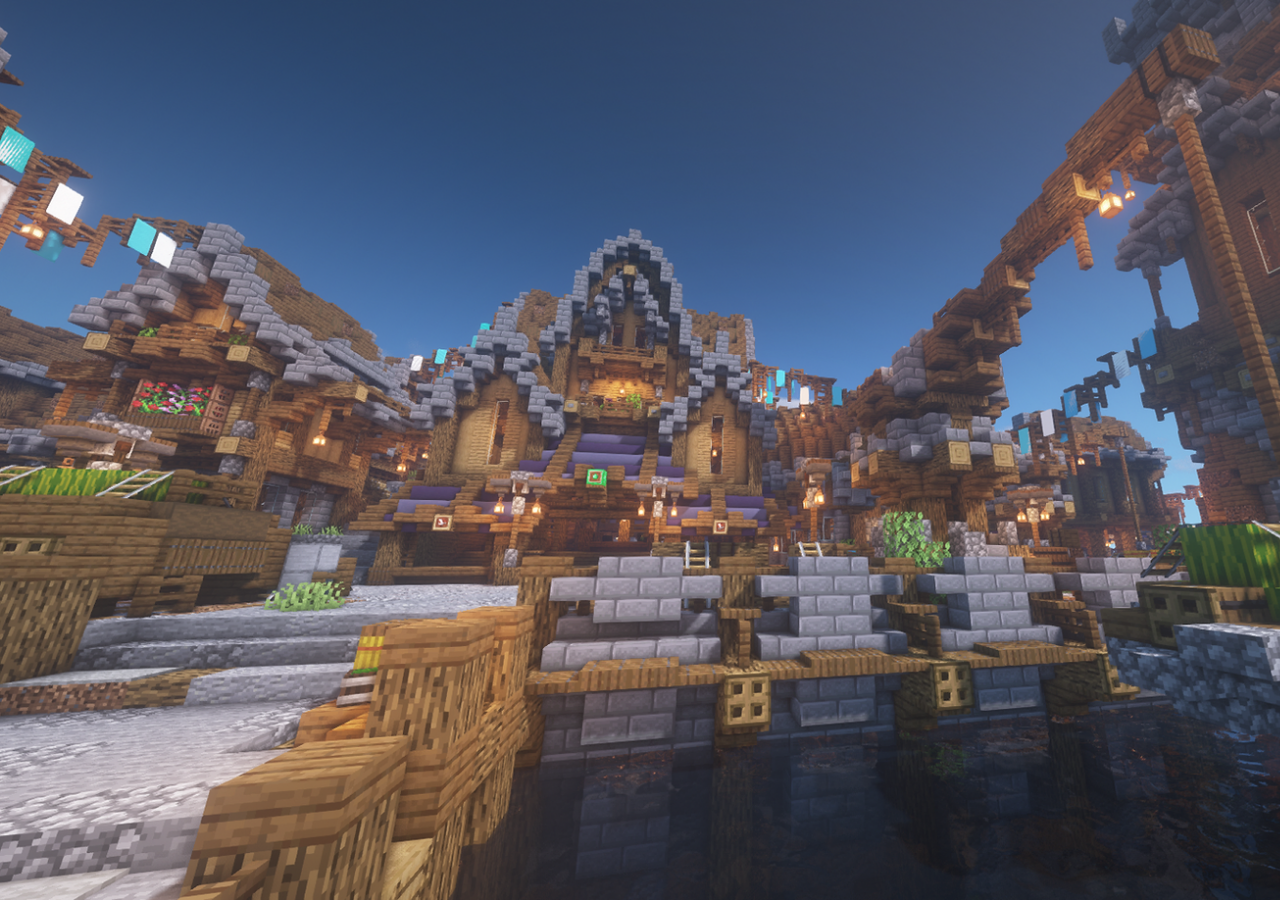
<file: index.html>
﻿<!DOCTYPE html>
<html lang="ja">

<head>
  <meta charset="UTF-8">
  <meta name="viewport" content="width=device-width, initial-scale=1.0">
  <title>Coretol</title>
  <style>
    body {
      background: url("img/background.webp");
      background-repeat: no-repeat;
      background-size: cover;
      background-attachment: fixed;
    }
  </style>
</head>

<body>

</body>

</html>
</file>
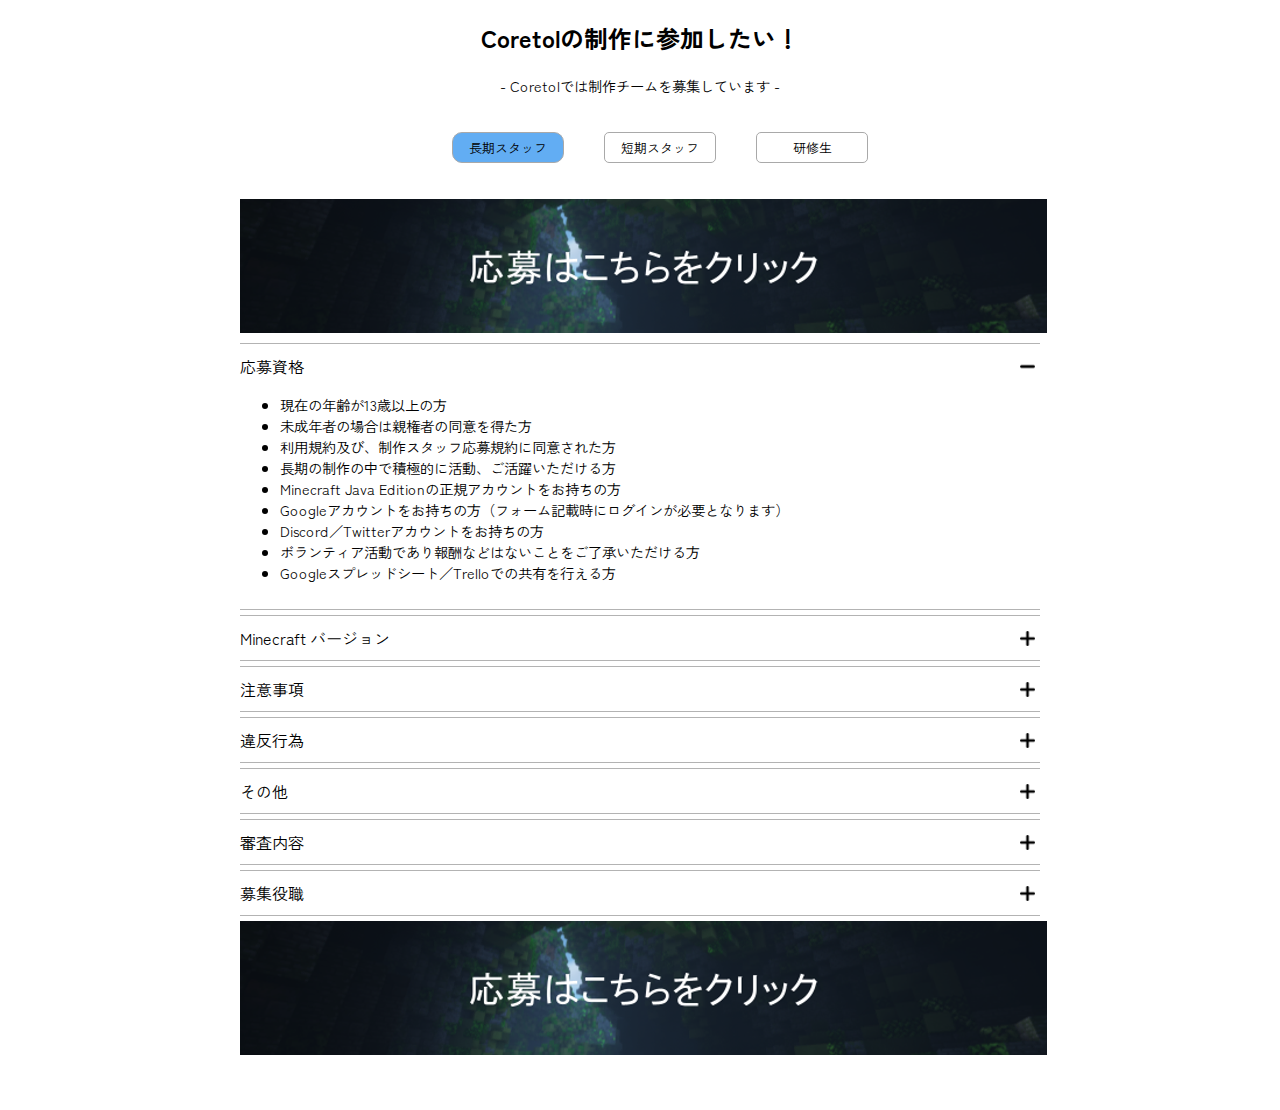
<file: apply/index.html>
<!DOCTYPE html>
<html lang="en">

<head>
  <meta charset="UTF-8">
  <meta http-equiv="X-UA-Compatible" content="IE=edge">
  <meta name="viewport" content="width=device-width, initial-scale=1.0">
  <title>Coretol Portal | Apply</title>
  <script src="https://ajax.googleapis.com/ajax/libs/jquery/3.6.0/jquery.min.js"></script>
  <link rel="preconnect" href="https://fonts.googleapis.com">
  <link rel="preconnect" href="https://fonts.gstatic.com" crossorigin>
  <link href="https://fonts.googleapis.com/css2?family=Zen+Kaku+Gothic+New:wght@400&display=swap" rel="stylesheet">
  <link rel="stylesheet" href="../css/apply.css">
</head>

<body>
  <div class="content">
    <h2>Coretolの制作に参加したい！</h2>
    <p>- Coretolでは制作チームを募集しています -</p>

    <ul class="tab-group">
      <li class="tab active">長期スタッフ</li>
      <li class="tab">短期スタッフ</li>
      <li class="tab">研修生</li>
    </ul>

    <div class="stafftype-group">
      <div class="stafftype show">
        <a href="https://forms.gle/kWF3tMFmc3HD2mKQA"><img src="../img/apply-image.webp" alt=""></a>

        <div class="accordion">
          <div class="accordion_head open">
            応募資格
            <div class="menubar"></div>
          </div>
          <div class="accordion_inner" style="display: block;">
            <ul>
              <li>現在の年齢が13歳以上の方</li>
              <li>未成年者の場合は親権者の同意を得た方</li>
              <li>利用規約及び、制作スタッフ応募規約に同意された方</li>
              <li>長期の制作の中で積極的に活動、ご活躍いただける方</li>
              <li>Minecraft Java Editionの正規アカウントをお持ちの方</li>
              <li>Googleアカウントをお持ちの方（フォーム記載時にログインが必要となります）</li>
              <li>Discord／Twitterアカウントをお持ちの方</li>
              <li>ボランティア活動であり報酬などはないことをご了承いただける方​</li>
              <li>Googleスプレッドシート／Trelloでの共有を行える方</li>
            </ul>
          </div>
        </div>

        <div class="accordion">
          <div class="accordion_head">
            Minecraft バージョン
            <div class="menubar"></div>
          </div>
          <div class="accordion_inner">
            <ul>
              <li>Minecraft Java Edition Ver.1.16.5（2022/03/13 時点）</li>
            </ul>
          </div>
        </div>

        <div class="accordion">
          <div class="accordion_head">
            注意事項
            <div class="menubar"></div>
          </div>
          <div class="accordion_inner">
            <ul>
              <li>サーバーの開発は長期に及ぶと予想されます、長期間携われる方のみご応募ください。</li>
              <li>万が一途中退職することになり、ご自身の制作物が途中の場合、引継ぎができないので、契約期間が過ぎていても完成するまで作成をお願いいたします。</li>
              <li>連絡はDiscord／Googleスプレッドシート／Trelloを使用します。</li>
              <li>開発中に得られる一切の情報を許可なく外部に公開しないでください。</li>
              <li>当サーバー用に制作されたものの著作権は全て当サーバーに帰属します。たとえご自身が製作された物であっても、当サーバーの許可なく外部への公開、他のサーバーでの使用などは禁止します。</li>
              <li>当サーバー用に制作されたもの全てにおいて著作人格権を行使しないこと。</li>
              <li>このフォームではメールアドレスを収集しております。</li>
              <li>こちらの記入内容は保存いたします。</li>
              <li>捨てメアド等の一部ドメインは審査から除外させていただきます。</li>
              <li>一定期間作業をされてない方はこちらから解雇をさせていただきます。</li>
            </ul>
          </div>
        </div>

        <div class="accordion">
          <div class="accordion_head">
            違反行為
            <div class="menubar"></div>
          </div>
          <div class="accordion_inner">
            <ul>
              <li>開発中に知り得た情報を許可なく外部に公開する行為</li>
              <li>当サーバー用に制作されたものを許可なく外部に提供、使用する行為</li>
              <li>当サーバー用に制作されたものを許可なく改変、使用、再配布する行為</li>
              <li>他スタッフの作業を妨害する行為（失踪含む）</li>
              <li>他スタッフの制作物を破壊する行為</li>
              <li>他スタッフへの誹謗中傷／迷惑行為</li>
              <li>注意事項／違反行為の抜け道を探し、実行する行為</li>
              <li>当サーバー制作にあたって不利益となる行為</li>
              <li>当サーバー運営が不当とみなすあらゆる行為</li>
            </ul>
          </div>
        </div>

        <div class="accordion">
          <div class="accordion_head">
            その他
            <div class="menubar"></div>
          </div>
          <div class="accordion_inner">
            <ul>
              <li>当団体が必要と判断した場合には、利用者に通知することなくいつでも本規約を変更することができるものとします。</li>
              <li>規約及び契約違反をした場合は、利用規約第12条に基づき処罰することとします。</li>
            </ul>
          </div>
        </div>

        <div class="accordion">
          <div class="accordion_head">
            審査内容
            <div class="menubar"></div>
          </div>
          <div class="accordion_inner">
            <p>
              《一次審査》<br>
              ・書類審査<br>
              　- 当サーバーが求める仕事経験があるか<br>
              　- 志望理由に当サーバーへの意欲、意志が見られるか<br>
              <br>
              《二次審査》<br>
              ・実技審査<br>
              　- 課題の提示<br>
              <br>
              《三次審査》<br>
              ・スタッフになるに際してボイスチャットでの面談<br>
              　- Discordのボイスチャットにて、数個の質問とスタッフとして活動する際の注意点などを確認させていただきます。（聞き専可）<br>
            </p>
          </div>
        </div>

        <div class="accordion">
          <div class="accordion_head">
            募集役職
            <div class="menubar"></div>
          </div>
          <div class="accordion_inner">
            <h3 class="left-blue">Developer</h3>
            <p>
              KotlinにてPluginの制作をお願いします。<br>
              経験の欄にご自身が作成したPluginのGitHubやBitBucket等のリンクと使用時の動画を張り付けてください。​​<br>
              ​<br>
              役職についた際、以下の内容は必須となります。<br>
            </p>
            <ul>
              <li>GitHubでPluginのソースコードを共有すること</li>
              <li>Pluginを更新したらGitHubを更新すること</li>
              <li>Pluginをサーバーに反映するときにはGitHubにアップすること</li>
              <li>GitHubはPrivateにして、共同編集者という形でDeveloper班の人が閲覧でき状態にすること</li>
            </ul>

            <h3 class="left-blue">Builder</h3>
            <p>
              主にマップの制作を行ってもらいます。<br>
              得意分野をお聞きしますので、こちらからそれに合わせた指示を行います。<br>
              建築の補助としまして以下のプラグインを導入済みです<br>
            </p>
            <ul>
              <li>Fast Async WorldEdit</li>
              <li>Fast Async VoxelSniper</li>
            </ul>

            <p>経験の欄にご自身が作成した建築物のスクリーンショットのリンクを張り付けてください。</p>

            <h3 class="left-blue">Build Helper（兼任でのみ応募可）</h3>
            <p>
              主に内装や、インテリアの制作を行ってもらいます。<br>
              経験の欄にご自身が作成した建築物のスクリーンショットのリンクを張り付けてください。<br>
            </p>

            <h3 class="left-blue">Mob Creator</h3>
            <p>
              Mobの作成を専門としたクリエイター職です。<br>
              フィールド・ストーリーにあったMobを考え、実装していただきます。<br>
              Mob作成Pluginは以下のものです。<br>
              <br>
              -MythicMobs<br>
              <br>

              ​※サーバー内にはPremium版が導入されています。<br>
              ※その他外部の補助Plugin等は必要に応じて導入いたします。<br>
              ※その他MythicMobs関連のアドオンが導入されています。<br>
            </p>

            <h3 class="left-blue">Quest Creator</h3>
            <p>
              クエストの作成を専門としたクリエイター職です。<br>
              ストーリーに沿った内容から、ストーリーに合わせたサブストーリーまで様々なものを考えたうえ、実装していただきます。<br>
              <br>
              独自のクエストシステムのため、サーバー実装にあたって特別な知識は必要ありません。<br>
              ​こちらから、システムの説明をさせていただきます。<br>
            </p>

            <h3 class="left-blue">Skin Designer</h3>
            <p>
              ​スキンの作成を専門としたデザイナー職です。<br>
              町などのNPC用のスキンなどを作成していただきます。<br>
              今後、メインストーリにかかわる重要人物や、Mobなども製作していただくかもしてません。<br>
              <br>
              ※応募時に、ご自身が作成されたスキンのリンクを添付してください。<br>
              ※自身の作成したスキンが退職後もサーバーに使用されることを了承していただける方。<br>
              ※こちらからの要望をできる限り反映できる方。<br>
            </p>

            <h3 class="left-blue">2D Texture Designer</h3>
            <p>
              テクスチャの作成を専門としたデザイナー職です。<br>
              あくまで、追加コンテンツ的な位置付けであり、テクスチャがあればより楽しめるように。<br>
              そんなテクスチャデザイナーを募集します。<br>
              <br>
              ※応募時に、ご自身が作成されたテクスチャのリンクを添付してください。<br>
              ※自身の作成したテクスチャが退職後もサーバーに使用されることを了承していただける方。<br>
              ※こちらからの要望をできる限り反映できる方。<br>
            </p>

            <h3 class="left-blue">3D Texture Designer</h3>
            <p>
              テクスチャの作成を専門としたデザイナー職です。<br>
              あくまで、追加コンテンツ的な位置付けであり、テクスチャがあればより楽しめるように。<br>
              そんなテクスチャデザイナーを募集します。<br>

              ※応募時に、ご自身が作成されたテクスチャのリンクを添付してください。<br>
              ※自身の作成したテクスチャが退職後もサーバーに使用されることを了承していただける方。<br>
              ※こちらからの要望をできる限り反映できる方。<br>
            </p>
          </div>
        </div>
        <a href="https://forms.gle/kWF3tMFmc3HD2mKQA"><img src="../img/apply-image.webp" alt=""></a>
      </div>
      <div class="stafftype">
        <a href="https://forms.gle/QEitf4yrMr1nDzf36"><img src="../img/apply-image.webp" alt=""></a>

        <div class="accordion open">
          <div class="accordion_head">
            応募資格
            <div class="menubar"></div>
          </div>
          <div class="accordion_inner" style="display: block;">
            <ul>
              <li>現在の年齢が13歳以上の方</li>
              <li>未成年者の場合は親権者の同意を得た方</li>
              <li>利用規約及び、制作スタッフ応募規約に同意された方</li>
              <li>短期の制作の中で積極的に活動、ご活躍いただける方</li>
              <li>Minecraft Java Editionの正規アカウントをお持ちの方</li>
              <li>Googleアカウントをお持ちの方（フォーム記載時にログインが必要となります）</li>
              <li>Discord／Twitterアカウントをお持ちの方</li>
              <li>ボランティア活動であり報酬などはないことをご了承いただける方​</li>
              <li>Googleスプレッドシート／Trelloでの共有を行える方</li>
            </ul>
          </div>
        </div>

        <div class="accordion">
          <div class="accordion_head">
            Minecraft バージョン
            <div class="menubar"></div>
          </div>
          <div class="accordion_inner">
            <ul>
              <li>Minecraft Java Edition Ver.1.16.5（2022/03/13 時点）</li>
            </ul>
          </div>
        </div>

        <div class="accordion">
          <div class="accordion_head">
            注意事項
            <div class="menubar"></div>
          </div>
          <div class="accordion_inner">
            <ul>
              <li>サーバーの開発は短期ですが、短期間の中で積極的携われる方のみご応募ください。</li>
              <li>万が一途中退職することになり、ご自身の制作物が途中の場合、引継ぎができないので、契約期間が過ぎていても完成するまで作成をお願いいたします。</li>
              <li>連絡はDiscord／Googleスプレッドシートを使用します。</li>
              <li>開発中に得られる一切の情報を許可なく外部に公開しないでください。</li>
              <li>当サーバー用に制作されたものの著作権は全て当サーバーに帰属します。たとえご自身が制作された物であっても、当サーバーの許可なく外部への公開、他のサーバーでの使用などは禁止します。</li>
              <li>当サーバー用に制作されたものなど全てにおいて著作人格権を行使しないこと。</li>
              <li>このフォームではメールアドレスを収集しております。</li>
              <li>こちらの記入内容は保存いたします。</li>
              <li>捨てメアド等の一部ドメインは審査から除外させていただきます。</li>
              <li>一定期間作業をされてない方はこちらから解雇をさせていただきます。</li>
            </ul>
          </div>
        </div>

        <div class="accordion">
          <div class="accordion_head">
            違反行為
            <div class="menubar"></div>
          </div>
          <div class="accordion_inner">
            <ul>
              <li>開発中に知り得た情報を許可なく外部に公開する行為</li>
              <li>当サーバー用に制作されたものをを許可なく外部に提供、使用する行為</li>
              <li>当サーバー用に制作されたものを許可なく改変、使用、再配布する行為</li>
              <li>他スタッフの作業を妨害する行為（失踪含む）</li>
              <li>他スタッフの制作物を破壊する行為</li>
              <li>他スタッフへの誹謗中傷／迷惑行為</li>
              ​<li>注意事項／違反行為の抜け道を探し、実行する行為</li>
              <li>当サーバー制作にあたって不利益となる行為</li>
              <li>当サーバー運営が不当とみなすあらゆる行為</li>
            </ul>
          </div>
        </div>

        <div class="accordion">
          <div class="accordion_head">
            その他
            <div class="menubar"></div>
          </div>
          <div class="accordion_inner">
            <ul>
              <li>当団体が必要と判断した場合には、利用者に通知することなくいつでも本規約を変更することができるものとします。</li>
              <li>規約及び契約違反をした場合は、利用規約第12条に基づき処罰することとします。</li>
            </ul>
          </div>
        </div>

        <div class="accordion">
          <div class="accordion_head">
            審査内容
            <div class="menubar"></div>
          </div>
          <div class="accordion_inner">
            <p>
              《一次審査》<br>
              ・書類審査<br>
              　- 当サーバーが求める仕事経験があるか<br>
              　- 志望理由に当サーバーへの意欲、意志が見られるか<br>
              <br>
              《二次審査》<br>
              ・実技審査<br>
              　- 課題の提示<br>
              <br>
              《三次審査》<br>
              ・スタッフになるに際してボイスチャットでの面談<br>
              　- Discordのボイスチャットにて、数個の質問とスタッフとして活動する際の注意点などを確認させていただきます。（聞き専可）<br>
            </p>
          </div>
        </div>

        <div class="accordion">
          <div class="accordion_head">
            募集役職
            <div class="menubar"></div>
          </div>
          <div class="accordion_inner">
            <h3 class="left-blue">Skin Designer</h3>
            <p>
              ​スキンの作成を専門としたデザイナー職です。<br>
              町などのNPC用のスキンなどを作成していただきます。<br>
              今後、メインストーリにかかわる重要人物や、Mobなども製作していただくかもしてません。<br>
              <br>
              ※応募時に、ご自身が作成されたスキンのリンクを添付してください。<br>
              ※自身の作成したスキンが退職後もサーバーに使用されることを了承していただける方。<br>
              ※こちらからの要望をできる限り反映できる方。<br>
            </p>
          </div>
        </div>
        <a href="https://forms.gle/QEitf4yrMr1nDzf36"><img src="../img/apply-image.webp" alt=""></a>
      </div>
      <div class="stafftype">

        <div class="accordion open">
          <div class="accordion_head">
            研修生について
            <div class="menubar"></div>
          </div>
          <div class="accordion_inner" style="display: block;">
            <h3 class="left-blue">【第2期】Builder 研修生</h3>
            <img src="../img/train1.webp" alt="">
            <img src="../img/train2.webp" alt="">

            <p>
              皆さんこんにちは。 Coretolです。<br>
              <br>
              今回はご興味を持っていただける方に ぜひとも見てほしい内容となっております。<br>
              現在、Builderの研修生を募集しております。<br>
              １から技術を教え<br>
              誰でもすごい！と思わせる建築ができるようになります！<br>
              <br>
              また、実際にStaffとして活動していただきたいと思っています。<br>
              <br>
              詳細は画像の通り、「やる気」のある方募集中です。<br>
              応募数が多くなってしまう可能性もあり満員になり次第締め切らせていただきます。<br>
              ・RPG建築を全力でやってみたい！<br>
              ・自分の建築でCoretolのビルダーなんて... <br>
              等思っている方是非ご検討の程宜しくお願い致します！<br>
            </p>
          </div>
        </div>
        <h3 style="text-align: left;">研修生 応募はこちらから</h3>
        <a href="https://forms.gle/FNtggEB4qVWP6xBs8"><img src="../img/apply-image.webp" alt=""></a>

        <div class="accordion">
          <div class="accordion_head">
            応募資格
            <div class="menubar"></div>
          </div>
          <div class="accordion_inner">
            <ul>
              <li>現在の年齢が13歳以上の方</li>
              <li>未成年者の場合は親権者の同意を得た方</li>
              <li>利用規約及び、制作スタッフ応募規約に同意された方</li>
              <li>短期の制作の中で積極的に活動、ご活躍いただける方</li>
              <li>Minecraft Java Editionの正規アカウントをお持ちの方</li>
              <li>Googleアカウントをお持ちの方（フォーム記載時にログインが必要となります）</li>
              <li>Discord／Twitterアカウントをお持ちの方</li>
              <li>ボランティア活動であり報酬などはないことをご了承いただける方​</li>
              <li>Googleスプレッドシート／Trelloでの共有を行える方</li>
            </ul>
          </div>
        </div>

        <div class="accordion">
          <div class="accordion_head">
            Minecraft バージョン
            <div class="menubar"></div>
          </div>
          <div class="accordion_inner">
            <ul>
              <li>Minecraft Java Edition Ver.1.16.5（2022/03/13 時点）</li>
            </ul>
          </div>
        </div>

        <div class="accordion">
          <div class="accordion_head">
            研修にあたって
            <div class="menubar"></div>
          </div>
          <div class="accordion_inner">
            <p>
              研修生募集では、下記のチームのみで募集します。<br>
              応募後、面談をし、研修生で採用をするかを検討します。<br>
              定員になり次第締め切らせていただきます。<br>
              <br>
              ＝＝＝＝＝<br>
            </p>
            <ul>
              <li>自分から積極的に活動をすること。</li>
              <li>ボイスチャット環境があるのが望ましいです。</li>
              <li>研修期間中はCoretol所属スタッフではありません。あくまで、研修生です。</li>
            </ul>
          </div>
        </div>

        <div class="accordion">
          <div class="accordion_head">
            注意事項
            <div class="menubar"></div>
          </div>
          <div class="accordion_inner">
            <ul>
              <li>連絡はDiscord／Googleスプレッドシートを使用します。</li>
              <li>開発中に得られる一切の情報を許可なく外部に公開しないでください。</li>
              <li>当サーバー用に制作されたものの著作権は全て当サーバーに帰属します。たとえご自身が制作された物であっても、当サーバーの許可なく外部への公開、他のサーバーでの使用などは禁止します。</li>
              <li>当サーバー用に制作されたものなど全てにおいて著作人格権を行使しないこと。</li>
              <li>このフォームではメールアドレスを収集しております。</li>
              <li>こちらの記入内容は保存いたします。</li>
              <li>捨てメアド等の一部ドメインは審査から除外させていただきます。</li>
              <li>研修中でもこちら側の判断で、研修を終了することができます。</li>
            </ul>
          </div>
        </div>

        <div class="accordion">
          <div class="accordion_head">
            違反行為
            <div class="menubar"></div>
          </div>
          <div class="accordion_inner">
            <ul>
              <li>開発中に知り得た情報を許可なく外部に公開する行為</li>
              <li>当サーバー用に制作されたものをを許可なく外部に提供、使用する行為</li>
              <li>当サーバー用に制作されたものを許可なく改変、使用、再配布する行為</li>
              <li>他スタッフの作業を妨害する行為（失踪含む）</li>
              <li>他スタッフの制作物を破壊する行為</li>
              <li>他スタッフへの誹謗中傷／迷惑行為</li>
              ​<li>注意事項／違反行為の抜け道を探し、実行する行為</li>
              <li>当サーバー制作にあたって不利益となる行為</li>
              <li>当サーバー運営が不当とみなすあらゆる行為</li>
            </ul>
          </div>
        </div>

        <div class="accordion">
          <div class="accordion_head">
            その他
            <div class="menubar"></div>
          </div>
          <div class="accordion_inner">
            <ul>
              <li>当団体が必要と判断した場合には、利用者に通知することなくいつでも本規約を変更することができるものとします。</li>
              <li>規約及び契約違反をした場合は、利用規約第12条に基づき処罰することとします。</li>
            </ul>
          </div>
        </div>

        <div class="accordion">
          <div class="accordion_head">
            審査内容
            <div class="menubar"></div>
          </div>
          <div class="accordion_inner">
            <p>
              《一次審査》<br>
              ・書類審査<br>
              　- 当サーバーが求める仕事経験があるか<br>
              　- 志望理由に当サーバーへの意欲、意志が見られるか<br>
              <br>
              《二次審査》<br>
              ・実技審査<br>
              　- 課題の提示<br>
              <br>
              《三次審査》<br>
              ・VCでの面接
            </p>
          </div>
        </div>

        <div class="accordion">
          <div class="accordion_head">
            募集役職
            <div class="menubar"></div>
          </div>
          <div class="accordion_inner">
            <h3 class="left-blue">【第2期】Builder 研修生</h3>
            <p>
              主にマップの制作を行っている部門です。<br>
              研修期間中は、担当者が指導します。<br>
              建築の補助としまして以下のプラグインを導入済みです<br>
              <br>
              -Fast Async WorldEdit <br>
            </p>
          </div>
        </div>
        <a href="https://forms.gle/FNtggEB4qVWP6xBs8"><img src="../img/apply-image.webp" alt=""></a>
      </div>
    </div>
  </div>
  <script src="../js/apply.js"></script>
</body>

</html>
</file>
<file: css/apply.css>
body {
  margin: 0;
  margin-bottom: 50px;
  font-family: "Zen Kaku Gothic New", sans-serif;
}

p,
li {
  font-size: 90%;
}

.content {
  width: 800px;
  height: 100%;
  text-align: center;
  margin-left: auto;
  margin-right: auto;
}

.tab-group {
  list-style: none;
  display: flex;
  flex-direction: row;
  justify-content: center;
}

.tab {
  border: 1px darkgray solid;
  padding: 5px;
  width: 100px;
  margin: 20px;
  border-radius: 5px;
  font-size: small;
  transition: border-radius 0.4s ease, background-color 0.5s linear;
  cursor: pointer;
}

.tab.active {
  background-color: rgb(98, 173, 243);
  border-radius: 10px;
}

.stafftype {
  display: none;
}

.show {
  display: block;
}

.accordion {
  width: 100%;
  border-top: 1px solid rgb(179, 179, 179);
  border-bottom: 1px solid rgb(179, 179, 179);
  padding-top: 10px;
  padding-bottom: 10px;
  margin-top: 5px;
  margin-bottom: 5px;
  text-align: left;
}

.accordion_head {
  cursor: pointer;
}

.accordion_inner {
  display: none;
}

.left-blue {
  padding: 5px;
  padding-left: 8px;
  border-left: 2px #0261ff solid;
}

.menubar {
  width: 25px;
  height: 25px;
  display: inline;
  float: right;
  margin-top: auto;
  margin-bottom: auto;
  background-image: url("../img/plus.png");
  background-repeat: no-repeat;
  background-size: 15px;
  background-position: center;
}

.open .menubar {
  background-image: url("../img/minus.png");
}
</file>
